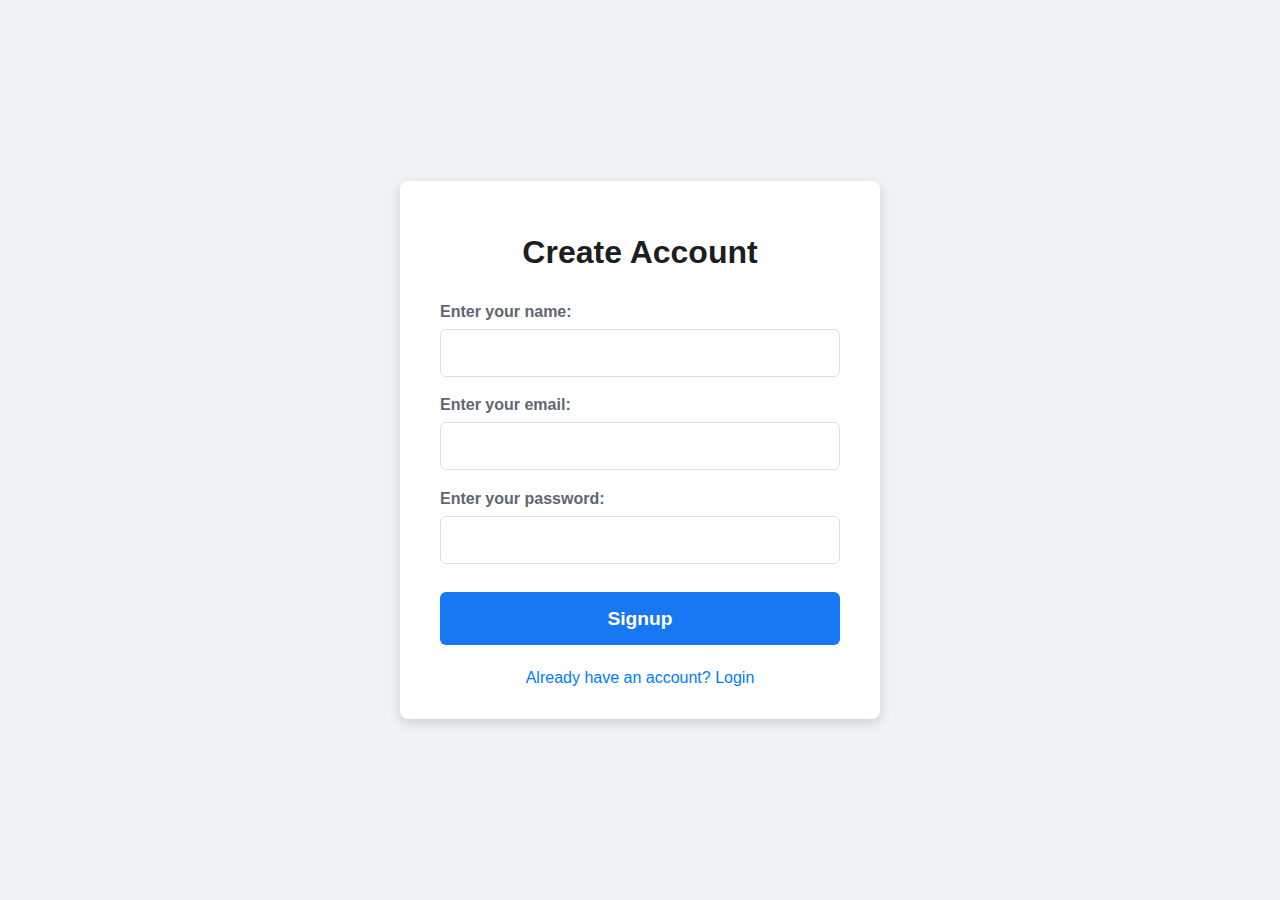
<file: public/index.html>
<!DOCTYPE html>
<html lang="en">
<head>
    <meta charset="UTF-8">
    <meta name="viewport" content="width=device-width, initial-scale=1.0">
    <title>Signup Page</title>
    <link rel="stylesheet" href="style.css">
</head>
<body>
    <div class="signup-container">
        <h1>Create Account</h1>
        <form id="signup-form">
            <div class="form-group">
                <label for="name">Enter your name:</label>
                <input type="text" id="name" name="name" required>
            </div>
            <div class="form-group">
                <label for="email">Enter your email:</label>
                <input type="email" id="email" name="email" required>
            </div>
            <div class="form-group">
                <label for="password">Enter your password:</label>
                <input type="password" id="password" name="password" minlength="6" required>
            </div>
            <button type="submit" class="signup-btn">Signup</button>
        </form>
        <div style="text-align: center; margin-top: 1.5em;">
             <a href="/login.html" style="color: #007BFF; text-decoration: none;">Already have an account? Login</a>
        </div>
    </div>
    <script>
        const signupForm = document.getElementById('signup-form');
        signupForm.addEventListener('submit', async (event) => {
            event.preventDefault();
            const formData = new FormData(signupForm);
            const data = Object.fromEntries(formData.entries());
            try {
                const response = await fetch('/user/signup', {
                    method: 'POST',
                    headers: { 'Content-Type': 'application/json' },
                    body: JSON.stringify(data)
                });
                const result = await response.json();
                if (!response.ok) {
                    throw new Error(result.message);
                }
                alert(result.message);
                signupForm.reset();
            } catch (error) {
                console.error('Signup Error:', error);
                alert('Error: ' + error.message);
            }
        });
    </script>
</body>
</html>
</file>
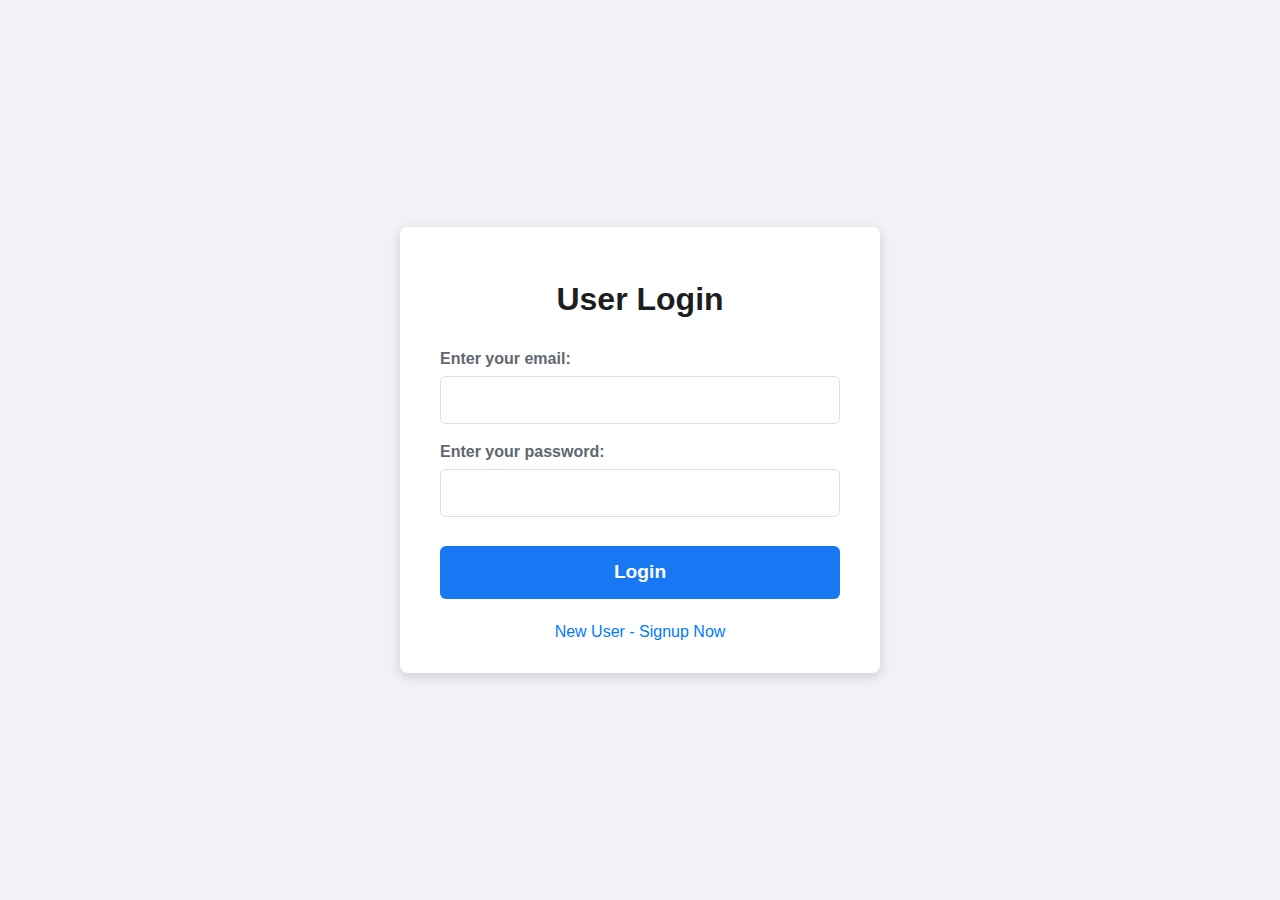
<file: public/login.html>
<!DOCTYPE html>
<html lang="en">
<head>
    <meta charset="UTF-8">
    <meta name="viewport" content="width=device-width, initial-scale=1.0">
    <title>Login Page</title>
    <link rel="stylesheet" href="style.css">
</head>
<body>
    <div class="signup-container">
        <h1>User Login</h1>
        <form id="login-form">
            <div class="form-group">
                <label for="email">Enter your email:</label>
                <input type="email" id="email" name="email" required>
            </div>
            <div class="form-group">
                <label for="password">Enter your password:</label>
                <input type="password" id="password" name="password" required>
            </div>
            <button type="submit" class="signup-btn">Login</button>
        </form>
        <div style="text-align: center; margin-top: 1.5em;">
            <a href="/index.html" style="color: #007BFF; text-decoration: none;">New User - Signup Now</a>
        </div>
    </div>
    <script>
        const loginForm = document.getElementById('login-form');
        loginForm.addEventListener('submit', async (event) => {
            event.preventDefault();
            const formData = new FormData(loginForm);
            const data = Object.fromEntries(formData.entries());
            try {
                const response = await fetch('/user/login', {
                    method: 'POST',
                    headers: { 'Content-Type': 'application/json' },
                    body: JSON.stringify(data)
                });
                const result = await response.json();
                if (!response.ok) {
                    throw new Error(result.message);
                }
                alert(result.message);
            } catch (error) {
                console.error('Login Error:', error);
                alert('Error: ' + error.message);
            }
        });
    </script>
</body>
</html>
</file>
<file: public/style.css>
body {
    font-family: -apple-system, BlinkMacSystemFont, "Segoe UI", Roboto, Helvetica, Arial, sans-serif;
    background-color: #f0f2f5;
    display: flex;
    justify-content: center;
    align-items: center;
    height: 100vh;
    margin: 0;
}
.signup-container {
    background-color: #fff;
    padding: 2em 2.5em;
    border-radius: 8px;
    box-shadow: 0 4px 12px rgba(0, 0, 0, 0.15);
    width: 400px;
    text-align: center;
}
h1 {
    color: #1c1e21;
    font-size: 2em;
    margin-bottom: 1em;
}
.form-group {
    margin-bottom: 1.2em;
    text-align: left;
}
label {
    display: block;
    margin-bottom: 0.5em;
    color: #606770;
    font-weight: bold;
}
input[type="text"],
input[type="email"],
input[type="password"] {
    width: 100%;
    padding: 14px;
    border: 1px solid #dddfe2;
    border-radius: 6px;
    font-size: 1em;
    box-sizing: border-box;
}
input:focus {
    border-color: #1877f2;
    outline: none;
    box-shadow: 0 0 0 2px #e7f3ff;
}
.signup-btn {
    width: 100%;
    padding: 0.8em;
    border: none;
    border-radius: 6px;
    background-color: #1877f2;
    color: #fff;
    font-size: 1.2em;
    font-weight: bold;
    cursor: pointer;
    margin-top: 0.5em;
    transition: background-color 0.3s ease;
}
.signup-btn:hover {
    background-color: #166fe5;
}
</file>
